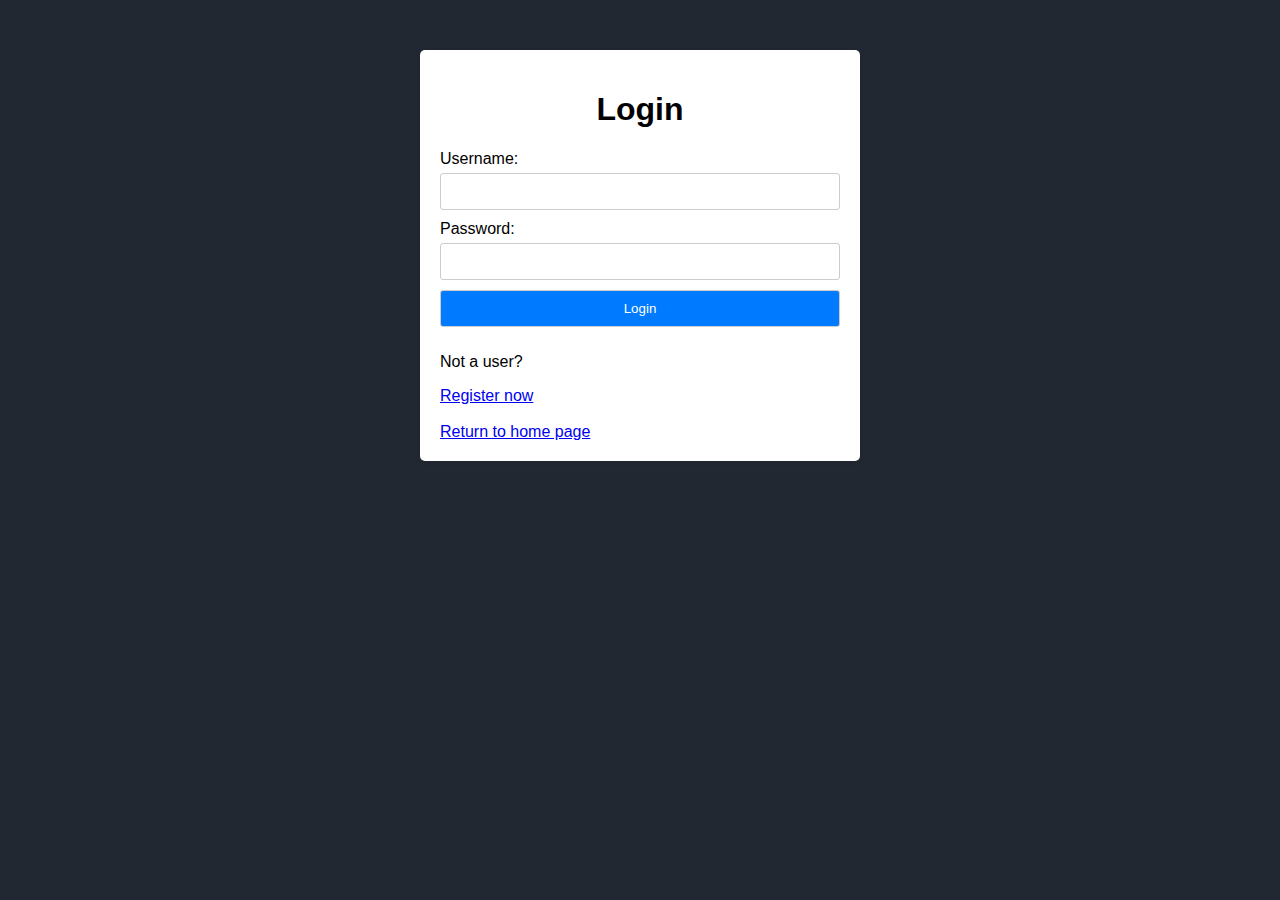
<file: login.html>
<!DOCTYPE html>
<html lang="en">
<head>
  <meta charset="UTF-8">
  <meta name="viewport" content="width=device-width, initial-scale=1.0">
  <title>Login Page</title>
  <style>
    body {
      font-family: Arial, sans-serif;
      background-color: #222831;
    }
    .container {
      max-width: 400px;
      margin: 50px auto;
      padding: 20px;
      background-color: #fff;
      border-radius: 5px;
      box-shadow: 0 2px 5px rgba(0, 0, 0, 0.1);
    }
    h1 {
      text-align: center;
    }
    label {
      display: block;
      margin-bottom: 5px;
    }
    input[type="text"],
    input[type="password"],
    button {
      width: 100%;
      padding: 10px;
      margin-bottom: 10px;
      border: 1px solid #ccc;
      border-radius: 3px;
      box-sizing: border-box;
    }
    button {
      background-color: #007bff;
      color: #fff;
      cursor: pointer;
    }
    button:hover {
      background-color: #0056b3;
    }
  </style>
</head>
<body>
  <div class="container">
    <h1>Login</h1>
    <form id="loginForm">
      <label for="username">Username:</label>
      <input type="text" id="loginUsername" required>
      <label for="password">Password:</label>
      <input type="password" id="loginPassword" required>
      <button type="submit">Login</button>
      <p>Not a user?</p>
      <a href="/signup.html">Register now</a><br><br>
      <a href="/index.html">Return to home page</a>
    </form>
  </div>

  <script>
    // Function to handle form submission for login
    document.getElementById('loginForm').addEventListener('submit', function(event) {
      event.preventDefault();
      
      var username = document.getElementById('loginUsername').value;
      var password = document.getElementById('loginPassword').value;

      // Retrieve existing users from localStorage or initialize an empty array
      var users = JSON.parse(localStorage.getItem('users')) || [];

      // Find the user with the provided username and password
      var user = users.find(function(user) {
        return user.username === username && user.password === password;
      });

      if (user) {
        alert('Login successful!');
        window.location.href = 'index.html';
      } else {
        alert('Invalid username or password. Please try again.');
      }

      // Clear the login form
      document.getElementById('loginUsername').value = '';
      document.getElementById('loginPassword').value = '';
    });
  </script>
</body>
</html>
</file>
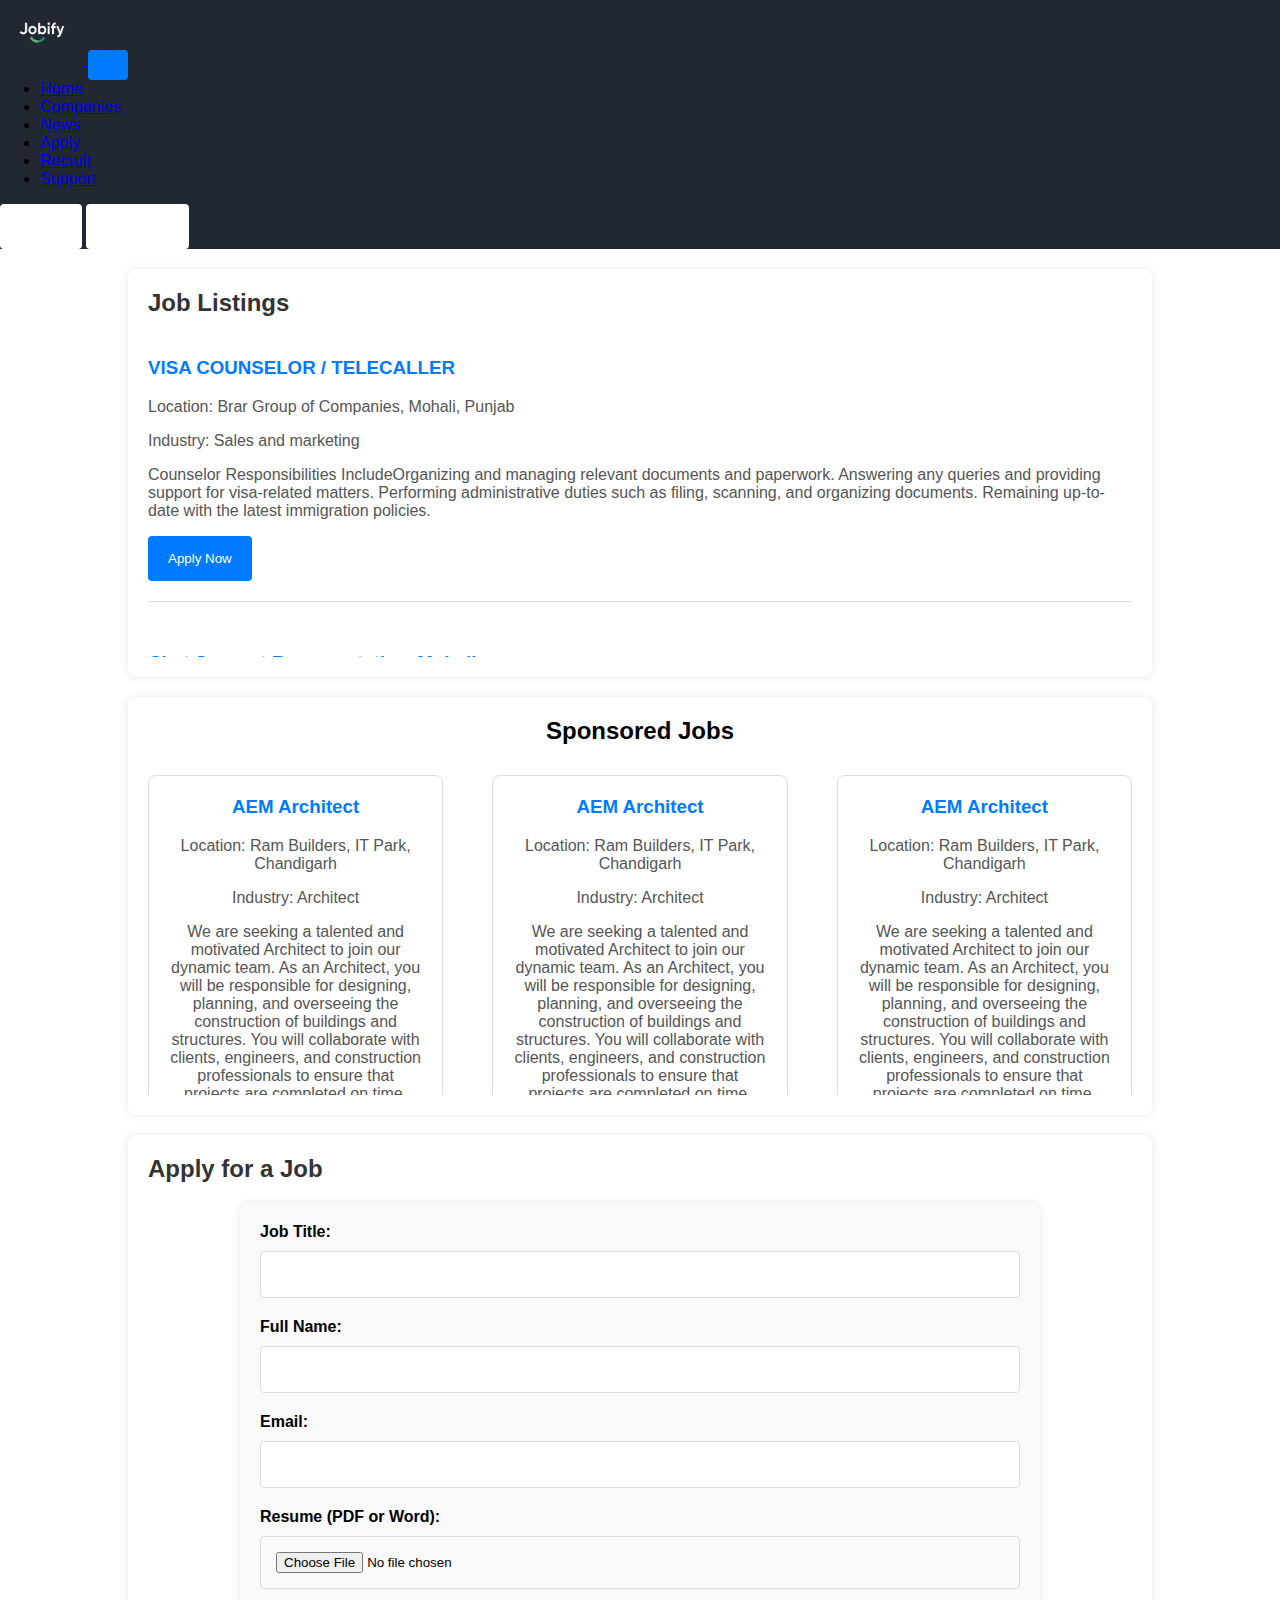
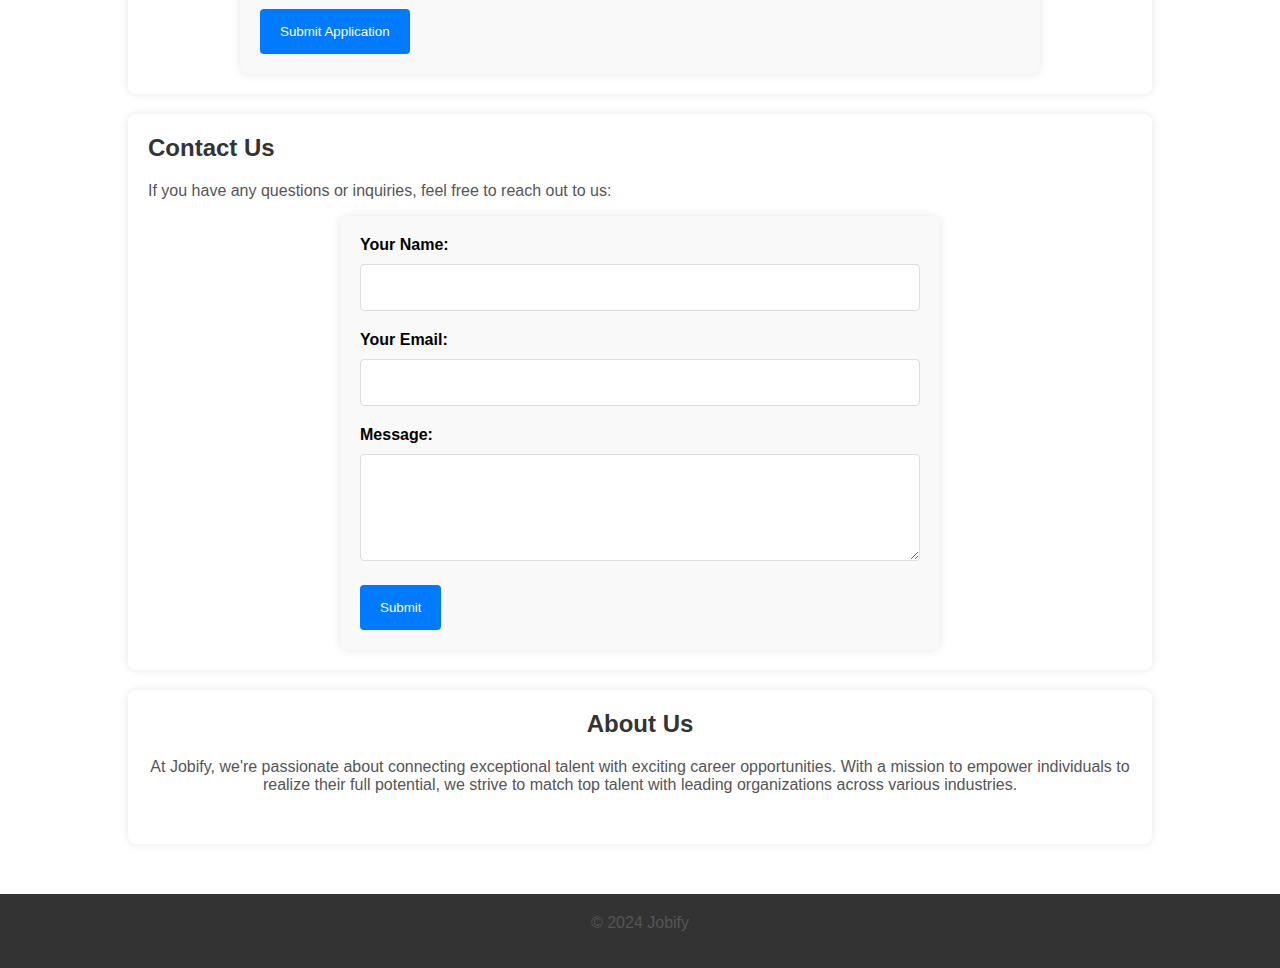
<file: post.html>
<!DOCTYPE html>
<html lang="en">
<head>
    <meta charset="UTF-8">
    <meta name="viewport" content="width=device-width, initial-scale=1.0">
    <title>Recruitment Reservation System</title>
    <link rel="stylesheet" href="https://cdnjs.cloudflare.com/ajax/libs/font-awesome/5.15.4/css/all.min.css">
    <link href="/index.css" rel="stylesheet">
    <link href="https://cdn.jsdelivr.net/npm/bootstrap@5.3.2/dist/css/bootstrap.min.css" rel="stylesheet" integrity="sha384-T3c6CoIi6uLrA9TneNEoa7RxnatzjcDSCmG1MXxSR1GAsXEV/Dwwykc2MPK8M2HN" crossorigin="anonymous">
    <script src="https://cdn.jsdelivr.net/npm/bootstrap@5.3.2/dist/js/bootstrap.bundle.min.js" integrity="sha384-C6RzsynM9kWDrMNeT87bh95OGNyZPhcTNXj1NW7RuBCsyN/o0jlpcV8Qyq46cDfL" crossorigin="anonymous"></script>
    <style>
        /* Global styles */
        body {
            font-family: Arial, sans-serif;
            margin: 0;
            padding: 0;
            background-color: white;
        }
        section {
            width: 80%;
            margin: 20px auto;
            background-color: #fff;
            padding: 20px;
            box-shadow: 0 0 10px rgba(0, 0, 0, 0.1);
            border-radius: 8px;
        }
        .post{
            padding-top: 3%;
        }
        .signintop{
            padding-top: .4%;
        }
        h2 {
            color: #333;
        }

        p {
            color: #555;
        }

        /* Job Listings */
        .joblistings{
            overflow-x: hidden;
            overflow-y: auto;
            height: 20em;
        }
        .job-listing {
            border-bottom: 1px solid #ddd;
            padding: 20px 0;
            margin-bottom: 30px;
        }

        .job-listing h3 {
            color: #007bff;
        }

        .job-listing p {
            color: #555;
        }
        @media screen and (min-width: 1024px) {
            .featured-jobs{
            text-align: center;
        }
            .sponsored {
            margin-top: 30px;
            display: flex;
            justify-content: space-between;
            flex-wrap: wrap;
            overflow-x: hidden;
            overflow-y: auto;
            height: 20em;

        }
        .featured-job {
            width: 30%;
            border: 1px solid #ddd;
            border-radius: 8px;
            padding: 20px;
            margin-bottom: 20px;
           
        }
    }
    @media screen and (max-width: 1024px) {
        .featured-jobs{
            text-align: center;
        }
            .sponsored {
            margin-top: 30px;
            display: flex;
            justify-content: space-between;
            flex-wrap: wrap;
            overflow-x: hidden;
            overflow-y: auto;
            height: 20em;
        }
        .featured-job {
            border: 1px solid #ddd;
            border-radius: 8px;
            padding: 20px;
            margin-bottom: 20px;
           
        }
    }
       

        .featured-job h3 {
            color: #007bff;
        }

        /* Apply Form */
        form {
            max-width: 800px;
            margin: 0 auto;
            padding: 20px;
            background-color: #f9f9f9;
            border-radius: 8px;
            box-shadow: 0 0 10px rgba(0, 0, 0, 0.1);
        }

        label {
            display: block;
            margin-bottom: 10px;
            font-weight: bold;
        }
        input, select, textarea {
            width: 100%;
            padding: 15px;
            margin-bottom: 20px;
            border: 1px solid #ddd;
            border-radius: 4px;
            box-sizing: border-box;
        }

        button {
            background-color: #007bff;
            color: #fff;
            padding: 15px 20px;
            border: none;
            border-radius: 4px;
            cursor: pointer;
        }

        button:hover {
            background-color: #0056b3;
        }

        /* Contact Form */
        #contactForm {
            max-width: 600px;
        }

        /* About Us */
        .about-us {
            text-align: center;
        }
        .about-us p {
            margin-bottom: 30px;
        }

        /* Services */
        .services {
            display: flex;
            flex-wrap: wrap;
            justify-content: space-between;
        }

        .service {
            width: calc(33.33% - 20px);
            margin-bottom: 30px;
            padding: 20px;
            border-radius: 8px;
            background-color: #f9f9f9;
            box-shadow: 0 0 10px rgba(0, 0, 0, 0.1);
        }

        .service h3 {
            color: #007bff;
            margin-bottom: 10px;
        }

        .service p {
            color: #555;
        }

        /* Footer */
        footer {
            margin-top: 50px;
            background-color: #333;
            color: white;
            text-align: center;
            padding: 20px;
        }
        footer a {
            color: #007bff;
            text-decoration: none;
        }

        footer a:hover {
            text-decoration: underline;
        }
        .head h2{
        color: rgb(0, 0, 0);
        }
    </style>
</head>
<body>
    <nav class="navbar navbar-expand-lg text-white pt-0 pb-0">
        <div class="container-fluid background-blue text-white">
            <a class="navbar-brand background-blue text-white" href="#">
                <img class="background-blue" src="images-removebg-preview.png" alt="Logo" width="84" height="65" class="d-inline-block align-text-top">
            </a>
            <button class="navbar-toggler bg-body-tertiary" type="button" data-bs-toggle="collapse" data-bs-target="#navbarNavDropdown" aria-controls="navbarNavDropdown" aria-expanded="false" aria-label="Toggle navigation">
                <span class="navbar-toggler-icon"></span>
            </button>
            <div class="collapse navbar-collapse" id="navbarNavDropdown">
                <ul class="navbar-nav">
                    <li class="nav-item">
                        <a class="nav-link text-white" aria-current="page" href="/index.html">Home</a>
                    </li>
                    <li class="nav-item">
                        <a class="nav-link text-white" href="/index.html#comp">Companies</a>
                    </li>
                    <li class="nav-item">
                        <a class="nav-link text-white" href="/index.html#news-container">News</a>
                    </li>
                    <li class="nav-item">
                      <a class="nav-link text-white" href="/post.html">Apply</a>
                  </li>
                  <li class="nav-item">
                    <a class="nav-link text-white" href="/recruiter.html">Recruit</a>
                </li>
                <li class="nav-item">
                  <a class="nav-link text-white" href="/index.html#support">Support</a>
                </li>
                  
                </ul>
            </div>
            <a href="/signup.html"><button type="button1" class="button1 btn me-2" style="background-color: white;">Sign In</button></a>
            <a href="/recruiter.html"><button type="button1" class="button1 btn" style="background-color: white;">Post A Job</button></a>
        </div>
    </nav>
    <section>
        <h2>Job Listings</h2>
        <div class="joblistings">
        <div class="job-listing">
            <h3>VISA COUNSELOR / TELECALLER</h3>
            <p>Location: Brar Group of Companies, Mohali, Punjab</p>
            <p>Industry: Sales and marketing</p>
            <p>Counselor Responsibilities IncludeOrganizing and managing relevant documents and paperwork. Answering any queries and providing support for visa-related matters. Performing administrative duties such as filing, scanning, and organizing documents. Remaining up-to-date with the latest immigration policies.</p>
            <a href="#applynow"><button>Apply Now</button></a>
        </div>

        <div class="job-listing">
            <h3>Chat Support Representative- Mohali</h3>
            <p>Location: VitalTech Solutions Pvt Ltd., Mohali, Punjab </p>
            <p>Industry: Costumer Service</p>
            <p><ul>
                <li>Chat and Email coordination with customers</li>
                <li>Protecting brand image and reputation in the market.</li>
                <li>Provide real-time support
                    Escalating to relevant team(s) </li>
                <li>Proficiency with MS Office particularly MS Excel</li>
            </ul>
                </p>
            <a href="#applynow"><button>Apply Now</button></a>
        </div>

        <div class="job-listing">
            <h3>Staff Nurse</h3>
            <p>Location:SHIKHAR APARTMENTMansa Devi Complex, Sector 5, Panchkula, Haryana </p>
            <p>Industry: Nursing</p>
            <p>Schedule:Night shift
                <br>
                Education: Higher Secondary(12th Pass) (Preferred)
                <br>
                Experience:
                Nursing: 2 years (Preferred)
                <br>
                Total work: 2 years (Preferred)
                <br>
                Language:
                Hindi (Preferred)
                </p>
            <a href="#applynow"><button>Apply Now</button></a>
        </div>

        <div class="job-listing">
            <h3>Digital Marketing Fresher</h3>
            <p>Location:Mohali, Punjab</p>
            <p>Industry: Sales and marketing</p>
            <p>Igxact Soft Technologies Pvt. Ltd. currently is hiring a candidate for the Digital Marketing profile.

                Come and Join our Team!!!!</p>
            <a href="#applynow"><button>Apply Now</button></a>
        </div>

        <div class="job-listing">
            <h3>VISA COUNSELOR / TELECALLER</h3>
            <p>Location: Brar Group of Companies, Mohali, Punjab</p>
            <p>Industry: Sales and marketing</p>
            <p>Counselor Responsibilities IncludeOrganizing and managing relevant documents and paperwork. Answering any queries and providing support for visa-related matters. Performing administrative duties such as filing, scanning, and organizing documents. Remaining up-to-date with the latest immigration policies.</p>
            <a href="#applynow"><button>Apply Now</button></a>
        </div>

        <div class="job-listing">
            <h3>VISA COUNSELOR / TELECALLER</h3>
            <p>Location: Brar Group of Companies, Mohali, Punjab</p>
            <p>Industry: Sales and marketing</p>
            <p>Counselor Responsibilities IncludeOrganizing and managing relevant documents and paperwork. Answering any queries and providing support for visa-related matters. Performing administrative duties such as filing, scanning, and organizing documents. Remaining up-to-date with the latest immigration policies.</p>
            <a href="#applynow"><button>Apply Now</button></a>
        </div>
    </div>
    </section>
    
    <section class="featured-jobs">
        <div class="head">
            <h2><b>Sponsored Jobs</b></h2>
        </div>
        <div class="sponsored">
        <div class="featured-job">
            <h3>AEM Architect</h3>
            <p>Location: Ram Builders, IT Park, Chandigarh</p>
            <p>Industry: Architect</p>
            <p>We are seeking a talented and motivated Architect to join our dynamic team. As an Architect, you will be responsible for designing, planning, and overseeing the construction of buildings and structures. You will collaborate with clients, engineers, and construction professionals to ensure that projects are completed on time, within budget, and according to specifications.</p>
            <a href="#applynow"><button>Apply Now</button></a>
        </div>

        <div class="featured-job">
            <h3>AEM Architect</h3>
            <p>Location: Ram Builders, IT Park, Chandigarh</p>
            <p>Industry: Architect</p>
            <p>We are seeking a talented and motivated Architect to join our dynamic team. As an Architect, you will be responsible for designing, planning, and overseeing the construction of buildings and structures. You will collaborate with clients, engineers, and construction professionals to ensure that projects are completed on time, within budget, and according to specifications.</p>
            <a href="#applynow"><button>Apply Now</button></a>
        </div>

        <div class="featured-job">
            <h3>AEM Architect</h3>
            <p>Location: Ram Builders, IT Park, Chandigarh</p>
            <p>Industry: Architect</p>
            <p>We are seeking a talented and motivated Architect to join our dynamic team. As an Architect, you will be responsible for designing, planning, and overseeing the construction of buildings and structures. You will collaborate with clients, engineers, and construction professionals to ensure that projects are completed on time, within budget, and according to specifications.</p>
            <a href="#applynow"><button>Apply Now</button></a>
        </div>
        <div class="featured-job">
            <h3>AEM Architect</h3>
            <p>Location: Ram Builders, IT Park, Chandigarh</p>
            <p>Industry: Architect</p>
            <p>We are seeking a talented and motivated Architect to join our dynamic team. As an Architect, you will be responsible for designing, planning, and overseeing the construction of buildings and structures. You will collaborate with clients, engineers, and construction professionals to ensure that projects are completed on time, within budget, and according to specifications.</p>
            <a href="#applynow"><button>Apply Now</button></a>
        </div>

        <div class="featured-job">
            <h3>AEM Architect</h3>
            <p>Location: Ram Builders, IT Park, Chandigarh</p>
            <p>Industry: Architect</p>
            <p>We are seeking a talented and motivated Architect to join our dynamic team. As an Architect, you will be responsible for designing, planning, and overseeing the construction of buildings and structures. You will collaborate with clients, engineers, and construction professionals to ensure that projects are completed on time, within budget, and according to specifications.</p>
            <a href="#applynow"><button>Apply Now</button></a>
        </div>

        <div class="featured-job">
            <h3>AEM Architect</h3>
            <p>Location: Ram Builders, IT Park, Chandigarh</p>
            <p>Industry: Architect</p>
            <p>We are seeking a talented and motivated Architect to join our dynamic team. As an Architect, you will be responsible for designing, planning, and overseeing the construction of buildings and structures. You will collaborate with clients, engineers, and construction professionals to ensure that projects are completed on time, within budget, and according to specifications.</p>
            <a href="#applynow"><button>Apply Now</button></a>
        </div>

        <div class="featured-job">
            <h3>AEM Architect</h3>
            <p>Location: Ram Builders, IT Park, Chandigarh</p>
            <p>Industry: Architect</p>
            <p>We are seeking a talented and motivated Architect to join our dynamic team. As an Architect, you will be responsible for designing, planning, and overseeing the construction of buildings and structures. You will collaborate with clients, engineers, and construction professionals to ensure that projects are completed on time, within budget, and according to specifications.</p>
            <a href="#applynow"><button>Apply Now</button></a>
        </div>
        </div>
    </section>

    <section>
        <div id="applynow">
        <h2>Apply for a Job</h2>
        <form>
            <label for="jobTitle">Job Title:</label>
            <input type="text" id="jobTitle" name="jobTitle" required>

            <label for="fullName">Full Name:</label>
            <input type="text" id="fullName" name="fullName" required>

            <label for="email">Email:</label>
            <input type="email" id="email" name="email" required>

            <label for="resume">Resume (PDF or Word):</label>
            <input type="file" id="resume" name="resume" accept=".pdf, .doc, .docx" required>

            <button onclick="window.location.href = 'submit.html';" type="submit">Submit Application</button>
        </form>
    </div>
    </section>

    <section class="contact-us">
        <h2>Contact Us</h2>
        <p>If you have any questions or inquiries, feel free to reach out to us:</p>

        <form id="contactForm">
            <label for="contactName">Your Name:</label>
            <input type="text" id="contactName" name="contactName" required>

            <label for="contactEmail">Your Email:</label>
            <input type="email" id="contactEmail" name="contactEmail" required>

            <label for="message">Message:</label>
            <textarea id="message" name="message" rows="5" required></textarea>
            <button onclick="window.location.href = 'submit.html';" type="submit">Submit</button>
        </form>
    </section>

    <section class="about-us">
        <h2>About Us</h2>
        <p>At Jobify, we're passionate about connecting exceptional talent with exciting career opportunities. With a mission to empower individuals to realize their full potential, we strive to match top talent with leading organizations across various industries.</p>
    </section>

    
    <footer>
        <p>&copy; 2024 Jobify</p>
    </footer>
</body>
</html>
</file>
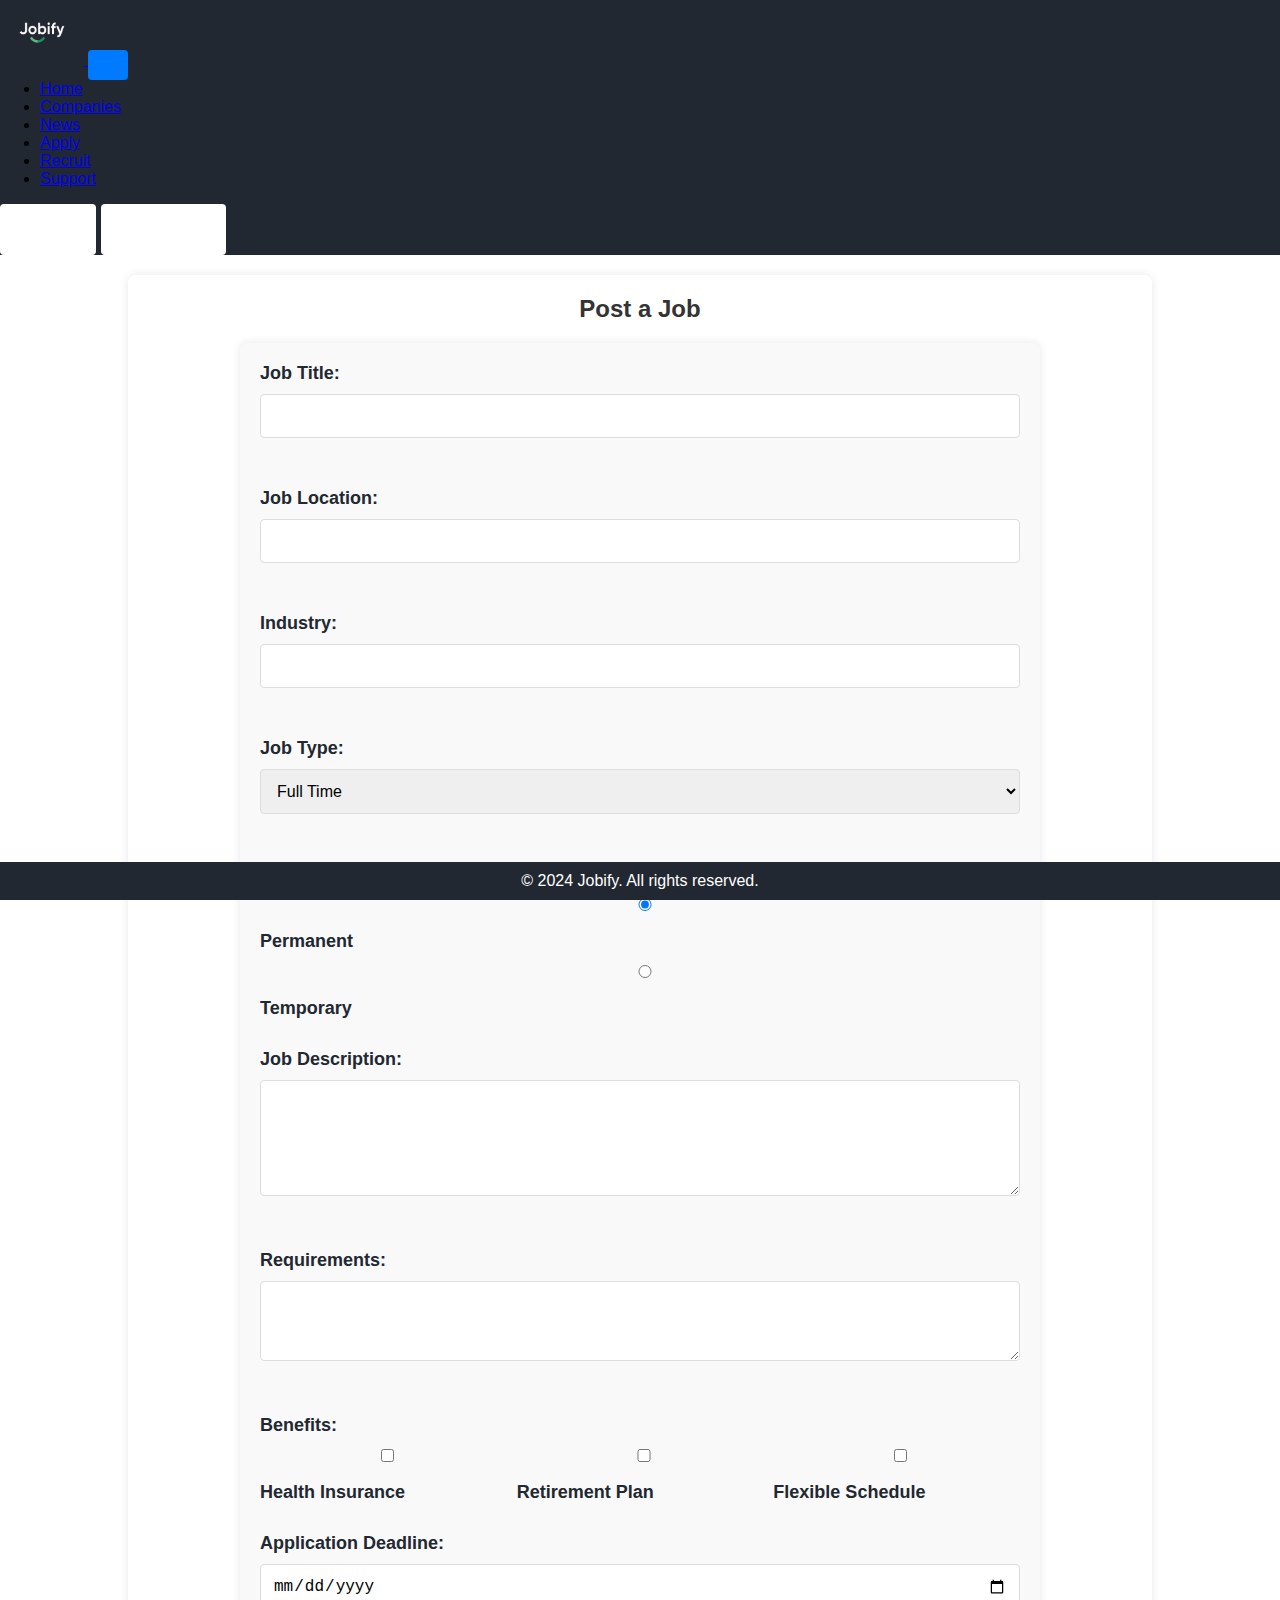
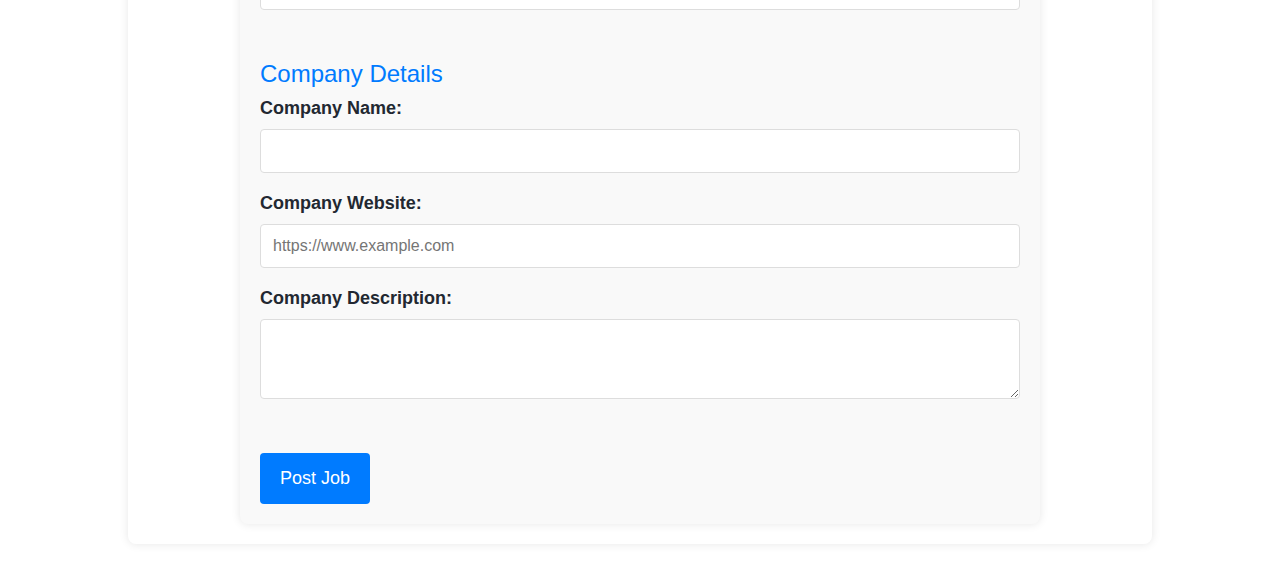
<file: recruiter.html>
<!DOCTYPE html>
<html lang="en">
<head>
    <meta charset="UTF-8">
    <meta name="viewport" content="width=device-width, initial-scale=1.0">
    <link href="/index.css" rel="stylesheet">
    <link href="https://cdn.jsdelivr.net/npm/bootstrap@5.3.2/dist/css/bootstrap.min.css" rel="stylesheet" integrity="sha384-T3c6CoIi6uLrA9TneNEoa7RxnatzjcDSCmG1MXxSR1GAsXEV/Dwwykc2MPK8M2HN" crossorigin="anonymous">
    <script src="https://cdn.jsdelivr.net/npm/bootstrap@5.3.2/dist/js/bootstrap.bundle.min.js" integrity="sha384-C6RzsynM9kWDrMNeT87bh95OGNyZPhcTNXj1NW7RuBCsyN/o0jlpcV8Qyq46cDfL" crossorigin="anonymous"></script>
    <script src="/index.js"></script>
    <title>Post a Job - Recruitment Reservation System</title>
    <style>
        body {
            font-family: 'Segoe UI', Tahoma, Geneva, Verdana, sans-serif;
            margin: 0;
            padding: 0;
            background-color: white;
        }

        .post{
            padding-top: 3%;
        }
        .signintop{
            width: 16vh;
            padding-top: .4%;
        }

        section {
            width: 80%;
            margin: 20px auto;
            background-color: #fff;
            padding: 20px;
            box-shadow: 0 0 10px rgba(0, 0, 0, 0.1);
            border-radius: 8px;
        }

        h2 {
            color: #333;
            text-align: center;
            margin-bottom: 20px;
        }

        form {
            max-width: 800px;
            margin: 0 auto;
            padding: 20px;
            background-color: #f9f9f9;
            border-radius: 8px;
            box-shadow: 0 0 10px rgba(0, 0, 0, 0.1);
        }

        label {
            display: block;
            margin-bottom: 10px;
            font-weight: bold;
            color: #222831;
        }

        input, select, textarea {
            width: 100%;
            padding: 12px;
            margin-bottom: 20px;
            border: 1px solid #ddd;
            border-radius: 4px;
            box-sizing: border-box;
            font-size: 16px;
        }

        textarea {
            resize: vertical;
        }

        button {
            background-color: #007bff;
            color: #fff;
            padding: 15px 20px;
            border: none;
            border-radius: 4px;
            cursor: pointer;
            font-size: 18px;
        }

        button:hover {
            background-color: #0056b3;
        }

        /* Additional Styles */
        .form-section {
            margin-bottom: 30px;
        }

        .form-section label {
            font-size: 18px;
        }

        .checkbox-group {
            display: flex;
            flex-wrap: wrap;
            gap: 10px;
        }

        .checkbox-group label {
            flex: 1;
            margin: 0;
        }

        .form-section-header {
            font-size: 24px;
            color: #007bff;
            margin-bottom: 10px;
        }
        footer {
            background-color: #222831;
            color: white;
            text-align: center;
            padding: 10px 0;
            position: fixed;
            bottom: 0;
            width: 100%;
        }

    </style>
</head>
<body>
    <nav class="navbar navbar-expand-lg text-white pt-0 pb-0">
        <div class="container-fluid background-blue text-white">
            <a class="navbar-brand background-blue text-white" href="#">
                <img class="background-blue" src="images-removebg-preview.png" alt="Logo" width="84" height="65" class="d-inline-block align-text-top">
            </a>
            <button class="navbar-toggler bg-body-tertiary" type="button" data-bs-toggle="collapse" data-bs-target="#navbarNavDropdown" aria-controls="navbarNavDropdown" aria-expanded="false" aria-label="Toggle navigation">
                <span class="navbar-toggler-icon"></span>
            </button>
            <div class="collapse navbar-collapse" id="navbarNavDropdown">
                <ul class="navbar-nav">
                    <li class="nav-item">
                        <a class="nav-link text-white" aria-current="page" href="/index.html">Home</a>
                    </li>
                    <li class="nav-item">
                        <a class="nav-link text-white" href="/index.html#comp">Companies</a>
                    </li>
                    <li class="nav-item">
                        <a class="nav-link text-white" href="/index.html#news-container">News</a>
                    </li>
                    <li class="nav-item">
                      <a class="nav-link text-white" href="/post.html">Apply</a>
                  </li>
                  <li class="nav-item">
                    <a class="nav-link text-white" href="/recruiter.html">Recruit</a>
                </li>
                <li class="nav-item">
                  <a class="nav-link text-white" href="/index.html#support">Support</a>
                </li>
                  
                </ul>
            </div>
            <a href="/signup.html"><button type="button1" class="button1 btn me-2" style="background-color: white;">Sign In</button></a>
            <a href="/recruiter.html"><button type="button1" class="button1 btn" style="background-color: white;">Post A Job</button></a>
        </div>
    </nav>
    <section>
        <h2>Post a Job</h2>

        <form>
            <div class="form-section">
                <label for="jobTitle">Job Title:</label>
                <input type="text" id="jobTitle" name="jobTitle" required>
            </div>

            <div class="form-section">
                <label for="jobLocation">Job Location:</label>
                <input type="text" id="jobLocation" name="jobLocation" required>
            </div>

            <div class="form-section">
                <label for="jobIndustry">Industry:</label>
                <input type="text" id="jobIndustry" name="jobIndustry" required>
            </div>

            <div class="form-section">
                <label for="jobType">Job Type:</label>
                <select id="jobType" name="jobType">
                    <option value="fullTime">Full Time</option>
                    <option value="partTime">Part Time</option>
                    <option value="contract">Contract</option>
                </select>
            </div>

            <div class="form-section">
                <label for="employmentStatus">Employment Status:</label>
                <label><input type="radio" name="employmentStatus" value="permanent" checked> Permanent</label>
                <label><input type="radio" name="employmentStatus" value="temporary"> Temporary</label>
            </div>

            <div class="form-section">
                <label for="jobDescription">Job Description:</label>
                <textarea id="jobDescription" name="jobDescription" rows="5" required></textarea>
            </div>

            <div class="form-section">
                <label for="requirements">Requirements:</label>
                <textarea id="requirements" name="requirements" rows="3" required></textarea>
            </div>

            <div class="form-section">
                <label for="benefits">Benefits:</label>
                <div class="checkbox-group">
                    <label><input type="checkbox" name="benefits" value="healthInsurance"> Health Insurance</label>
                    <label><input type="checkbox" name="benefits" value="retirementPlan"> Retirement Plan</label>
                    <label><input type="checkbox" name="benefits" value="flexibleSchedule"> Flexible Schedule</label>
                </div>
            </div>

            <div class="form-section">
                <label for="applicationDeadline">Application Deadline:</label>
                <input type="date" id="applicationDeadline" name="applicationDeadline" required>
            </div>

            <div class="form-section">
                <div class="form-section-header">Company Details</div>
                <label for="companyName">Company Name:</label>
                <input type="text" id="companyName" name="companyName" required>

                <label for="companyWebsite">Company Website:</label>
                <input type="url" id="companyWebsite" name="companyWebsite" placeholder="https://www.example.com" required>

                <label for="companyDescription">Company Description:</label>
                <textarea id="companyDescription" name="companyDescription" rows="3" required></textarea>
            </div>

            <a href="/submit.html"><button type="submit">Post Job</button></a>
        </form>
    </section>
     <!-- Footer -->
     <footer>
        &copy; 2024 Jobify. All rights reserved.
    </footer>
</body>
</html>
</file>
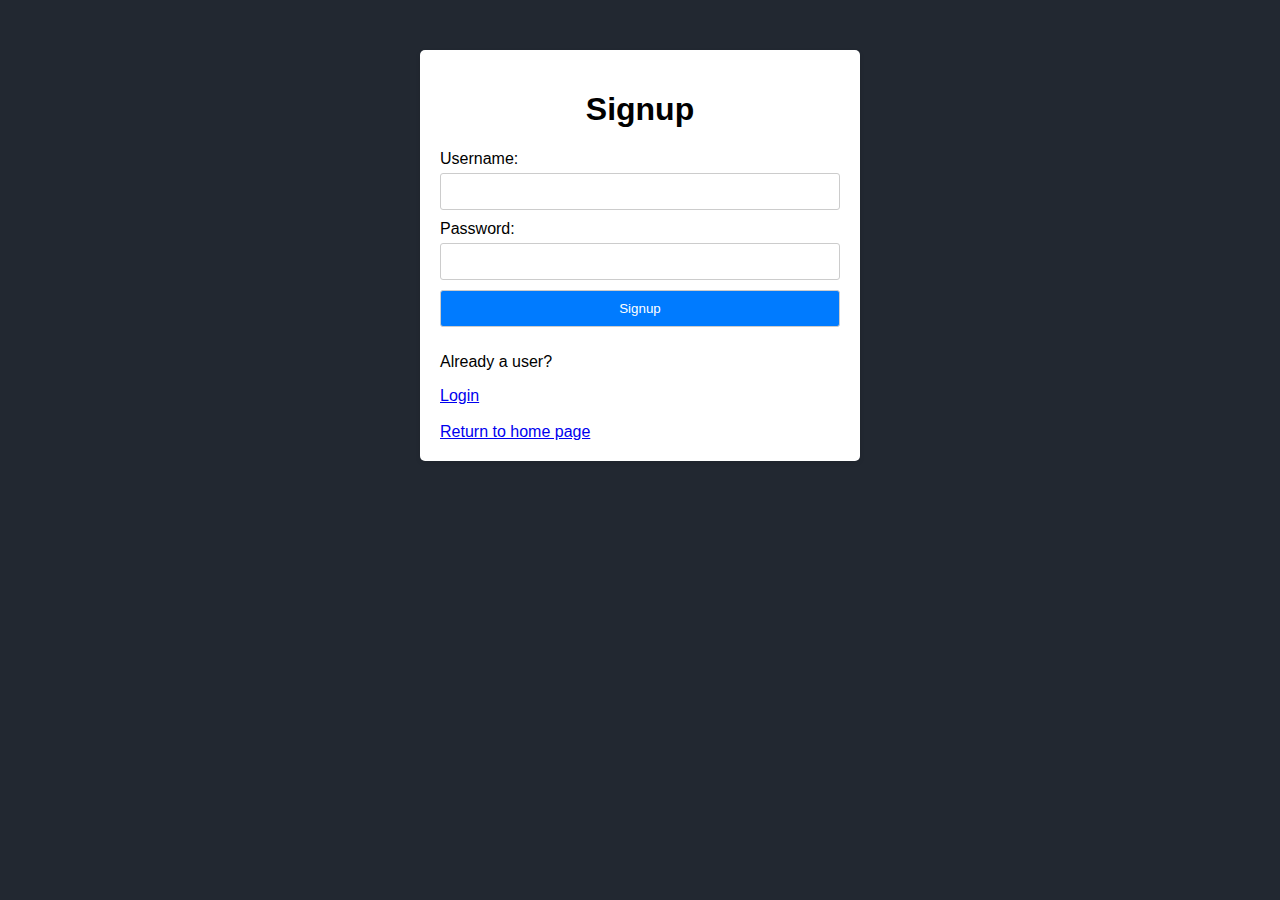
<file: signup.html>
<!DOCTYPE html>
<html lang="en">
<head>
  <meta charset="UTF-8">
  <meta name="viewport" content="width=device-width, initial-scale=1.0">
  <title>Signup Page</title>
  <style>
    body {
      font-family: Arial, sans-serif;
      background-color: #222831;
    }
    .container {
      max-width: 400px;
      margin: 50px auto;
      padding: 20px;
      background-color: #fff;
      border-radius: 5px;
      box-shadow: 0 2px 5px rgba(0, 0, 0, 0.1);
    }
    h1 {
      text-align: center;
    }
    label {
      display: block;
      margin-bottom: 5px;
    }
    input[type="text"],
    input[type="password"],
    button {
      width: 100%;
      padding: 10px;
      margin-bottom: 10px;
      border: 1px solid #ccc;
      border-radius: 3px;
      box-sizing: border-box;
    }
    button {
      background-color: #007bff;
      color: #fff;
      cursor: pointer;
    }
    button:hover {
      background-color: #0056b3;
    }
  </style>
</head>
<body>
  <div class="container">
    <h1>Signup</h1>
    <form id="signupForm">
      <label for="username">Username:</label>
      <input type="text" id="signupUsername" required>
      <label for="password">Password:</label>
      <input type="password" id="signupPassword" required>
      <button type="submit">Signup</button>
      <p>Already a user?</p>
      <a href="/login.html">Login</a><br><br>
      <a href="/index.html">Return to home page</a>
    </form>
  </div>

  <script>
    // Function to handle form submission for signup
    document.getElementById('signupForm').addEventListener('submit', function(event) {
      event.preventDefault();

      var username = document.getElementById('signupUsername').value;
      var password = document.getElementById('signupPassword').value;

      // Retrieve existing users from localStorage or initialize an empty array
      var users = JSON.parse(localStorage.getItem('users')) || [];

      // Check if the username is already taken
      var userExists = users.some(function(user) {
        return user.username === username;
      });

      if (userExists) {
        alert('Username already exists. Please choose a different one.');
        return;
      }

      // Add the new user to the array
      users.push({ username: username, password: password });

      // Save the updated users array back to localStorage
      localStorage.setItem('users', JSON.stringify(users));

      // Clear the signup form
      document.getElementById('signupUsername').value = '';
      document.getElementById('signupPassword').value = '';

      alert('Signup successful!');
      
    });
  </script>
</body>
</html>
</file>
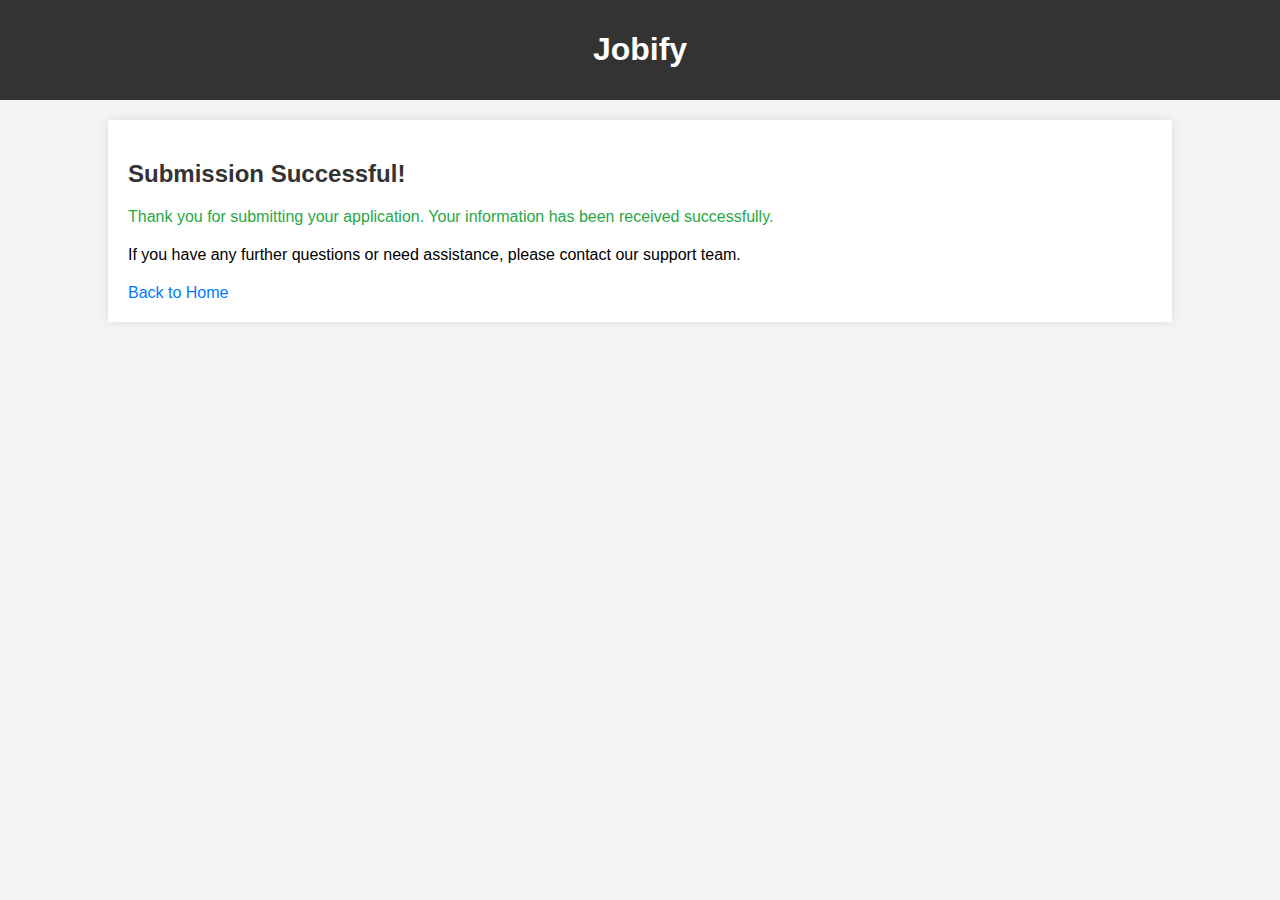
<file: submit.html>
<!DOCTYPE html>
<html lang="en">
<head>
    <meta charset="UTF-8">
    <meta name="viewport" content="width=device-width, initial-scale=1.0">
    <title>Submission Success - Recruitment Reservation System</title>
    <style>
        body {
            font-family: Arial, sans-serif;
            margin: 0;
            padding: 0;
            background-color: #f4f4f4;
        }

        header {
            background-color: #333;
            color: white;
            text-align: center;
            padding: 10px;
        }

        section {
            width: 80%;
            margin: 20px auto;
            background-color: #fff;
            padding: 20px;
            box-shadow: 0 0 10px rgba(0, 0, 0, 0.1);
        }

        h2 {
            color: #333;
        }

        p {
            margin-bottom: 20px;
        }

        .success-message {
            color: #28a745;
        }

        .back-to-home {
            margin-top: 20px;
        }

        a {
            color: #007bff;
            text-decoration: none;
        }

        a:hover {
            text-decoration: underline;
        }
    </style>
</head>
<body>
    <header>
        <h1>Jobify</h1>
    </header>

    <section>
        <h2>Submission Successful!</h2>
        <p class="success-message">Thank you for submitting your application. Your information has been received successfully.</p>
        <p>If you have any further questions or need assistance, please contact our support team.</p>

        <div class="back-to-home">
            <a href="index.html">Back to Home</a>
        </div>
    </section>
</body>
</html>
</file>
<file: index.css>
* {
    margin-top: 0%;
    box-sizing: border-box;
}

.background-blue {
    background-color: #222831;
}

.text-element2 {
    color: #937666;
}

.bg-element1 {
    background-color: #D3C0CD;
}

.background-element3 {
    background-color: #A7BEAE;
}

.heading1 h1 {
    padding: auto; }

@media screen and (max-width: 1024px) {
    .mainimg {
        display: none !important;
    }
    
    .heading1 {
        margin-left: 0%;
    }
    
    .button1 {
        margin-top: 10%;
    }
    
    .tnc {
        display: none !important;
    }
}
.navbar{
    z-index: 1;
}
.heading1 {
    margin-left: 5%;
}

.tnc {
    margin-left: 5%;
    margin-top: 15%;
}

.tnc1 {
    margin-top: 10%;
}

.cards {
    margin-top: 5%;
    display: grid;
    grid-template-columns: 1fr;
    gap: 2%;

}

@media screen and (min-width: 1024px) {
    .cards {
        grid-template-columns: repeat(3, 1fr);
        gap: 2%;
        padding: 0 5%;
        
    }
    .tnc {
        display: none !important;
    }
}

.companies {
    display: grid;
    grid-template-columns: 1fr;
    gap: 4%;
    margin-left: 4%;
}

@media screen and (min-width: 768px) {
    .companies {
        grid-template-columns: repeat(3, 1fr);
    }
    .support .policies{
        display: flex;
        grid-template-columns: 1fr 1fr 1fr;
        gap: 10%;
    }
}

.cardcompanies {
    background-color: #222831;
    border-radius: 6%;
    width: 90%;

    text-align: center;
    transform: scale(0.99);
    margin-bottom: 2%;
    color: white;
}

.post {
    border-radius: 15%;
    width: 100%;
}

.cardcompanies img {
    margin-top: 5%;
}

.hd1 {
    width: 100%;
    height: 100%;
    text-align: center;
    padding-bottom: 1%;
    padding-top: 2%;
}

.cardcompanies:hover {
    transform: scale(1);
}

.support {
    display: grid;
    grid-template-columns: 1fr;
    gap: 4%;
    margin-top: 0%;
    background-color: #222831;
    color: rgb(255, 255, 255);
}

@media screen and (min-width: 768px) {
    .support {
        grid-template-columns: 1fr 1fr;
        padding: 0 5%;
    }
}
.support .policies ul li {
    list-style: none;
    padding-bottom: 2%;
    color: rgb(255, 255, 255);
}

.support .policies ul li:hover {
    color: rgb(0, 0, 0);
    cursor: pointer;
}
#contactbtn{
    background-color: white;
    border: solid 1px rgb(133, 133, 133);
    margin-top: 5%;
    margin-right: 3%;
    color: #222831;
    border-radius: 10%;
}
#contactbtn:hover{
    cursor: pointer;
}
.news{
    margin-top: 10%;
}
.scrollable{
    width: 100%;
    height: 20em;
    overflow-x: hidden;
    overflow-y: auto;
}
@media screen and (max-width: 1024px) {
    .news{
        margin-top: 20%;
    }
}
@media screen and (min-width: 1024px) {
    .news{
        margin-top: 2%;
    }
}
::-webkit-scrollbar {
    width: 10px;
  }
  
  ::-webkit-scrollbar-track {
    background: #f1f1f1; 
  }
   
  ::-webkit-scrollbar-thumb {
    background: #888; 
  }
  
  ::-webkit-scrollbar-thumb:hover {
    background: #555; 
  }


#news-container{
    padding-left: 10%;
    padding-right: 10%;
}
#news-container .description{

    padding-left: 20%;
    padding-right: 20%;
}

@media screen and (min-width: 1024px) {
    .video-background {
        position: absolute;
          top: 0;
          left: 0;
          width: 100%;
          height: 70.5%;
          overflow: hidden;
      }
      .video-background video {
        position: absolute;
        top: 0;
        left: 0;
        width: 100%;
        height: auto;
      }
      .pr1 {
        position: relative;
          z-index: 1;
          padding: 20px;
          color: white;
          background-color: rgba(0, 0, 0, 0.5);
      }
}

@media screen and (max-width: 1024px) {
    .video-background {
        position: absolute;
          top: 0;
          left: 0;
          width: 100%;
          height: 80%;
          overflow: hidden;
      }
      .video-background video {
        position: absolute;
        top: 0;
        left: 0;
        width: 100%;
        height: 100%;
      }
      .pr1 {
        position: relative;
          z-index: 1;
          padding: 20px;
          color: white;
          background-color: rgba(0, 0, 0, 0.5);
      }
}
.url{
    text-decoration: none;
    color: white;
}
</file>
